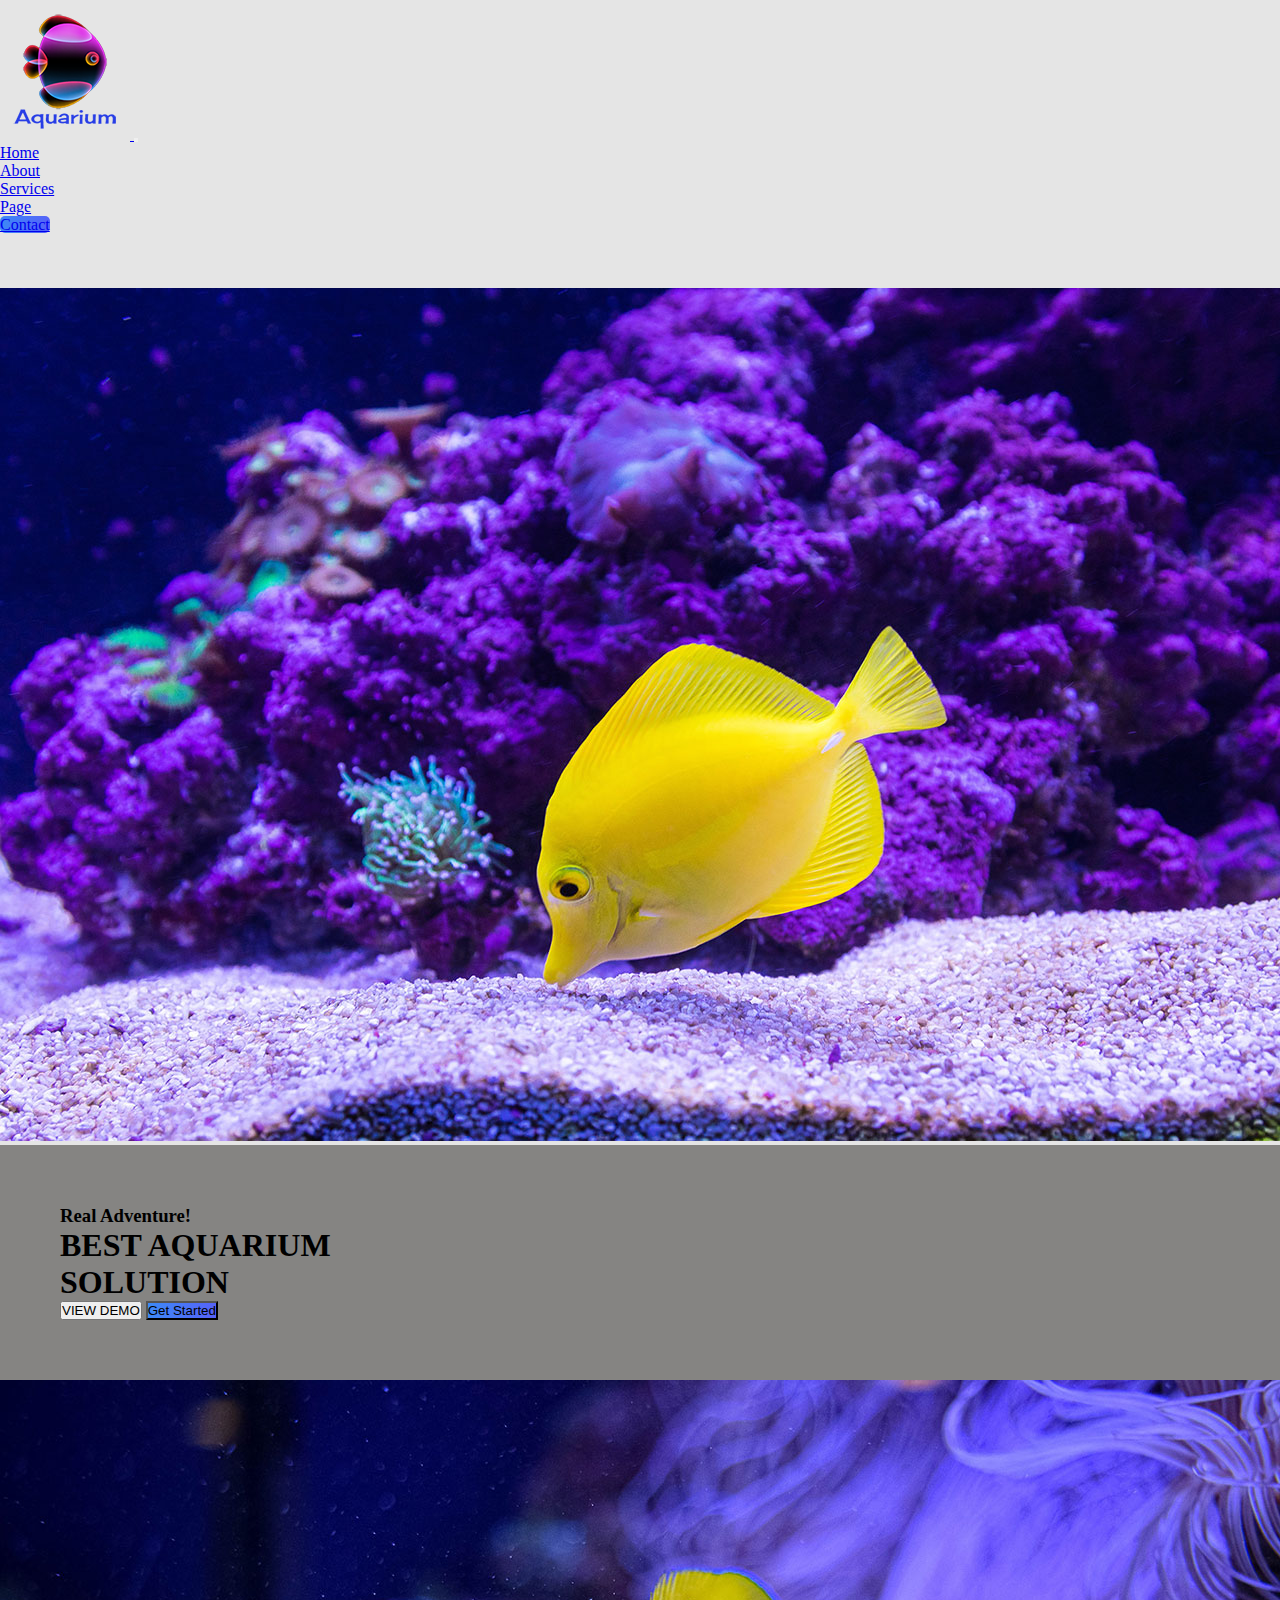
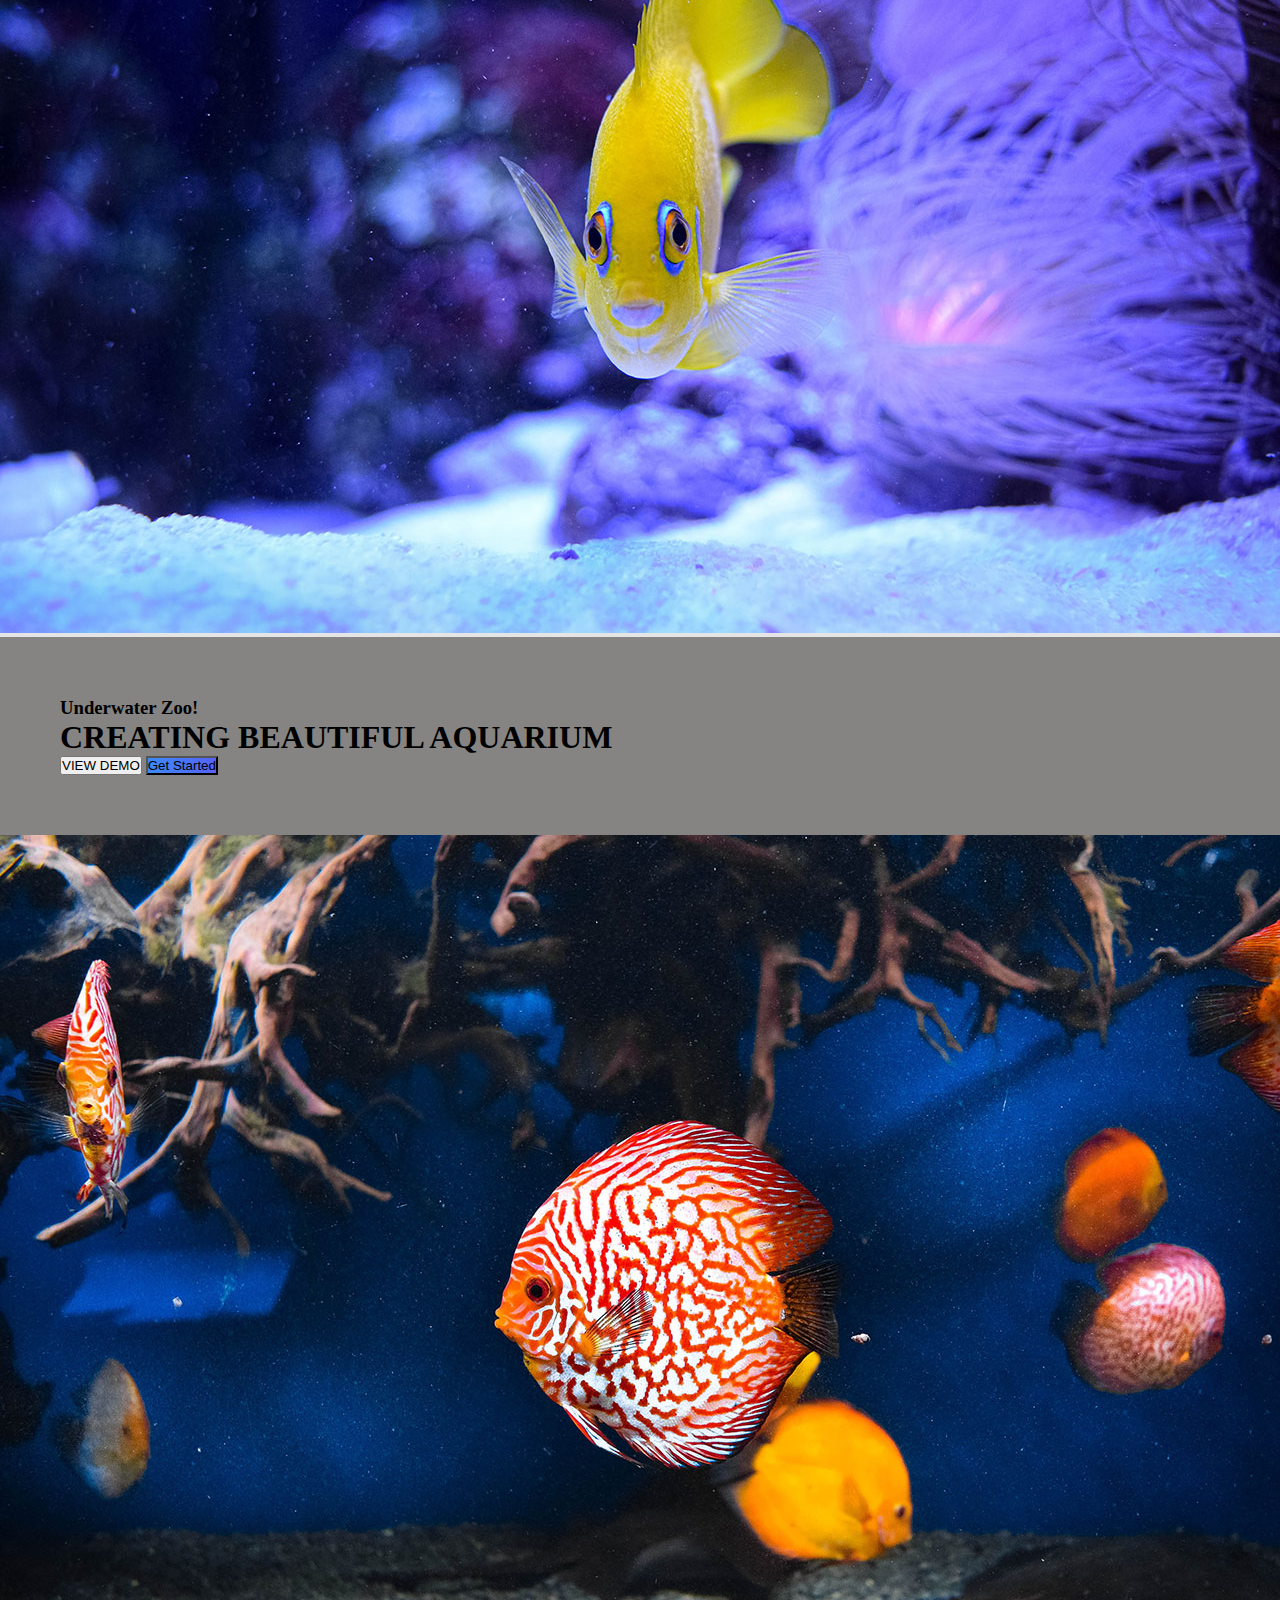
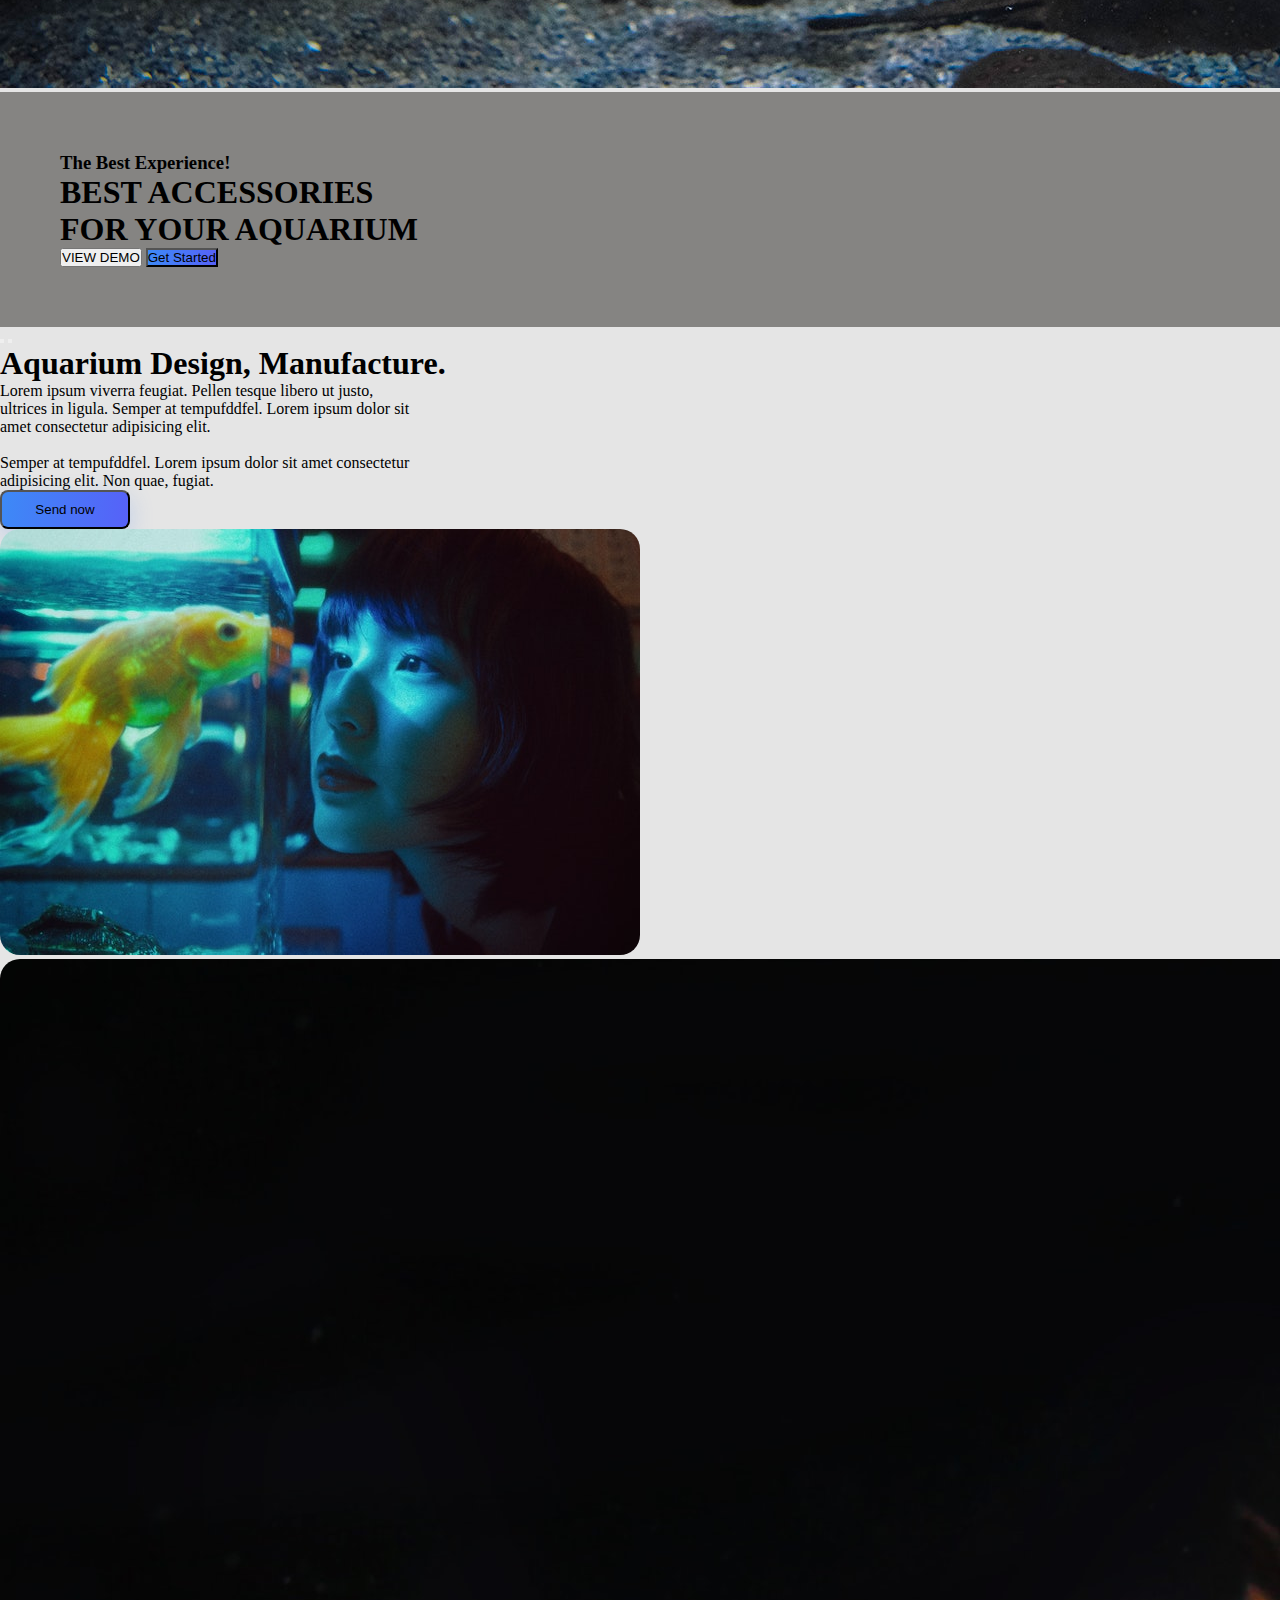
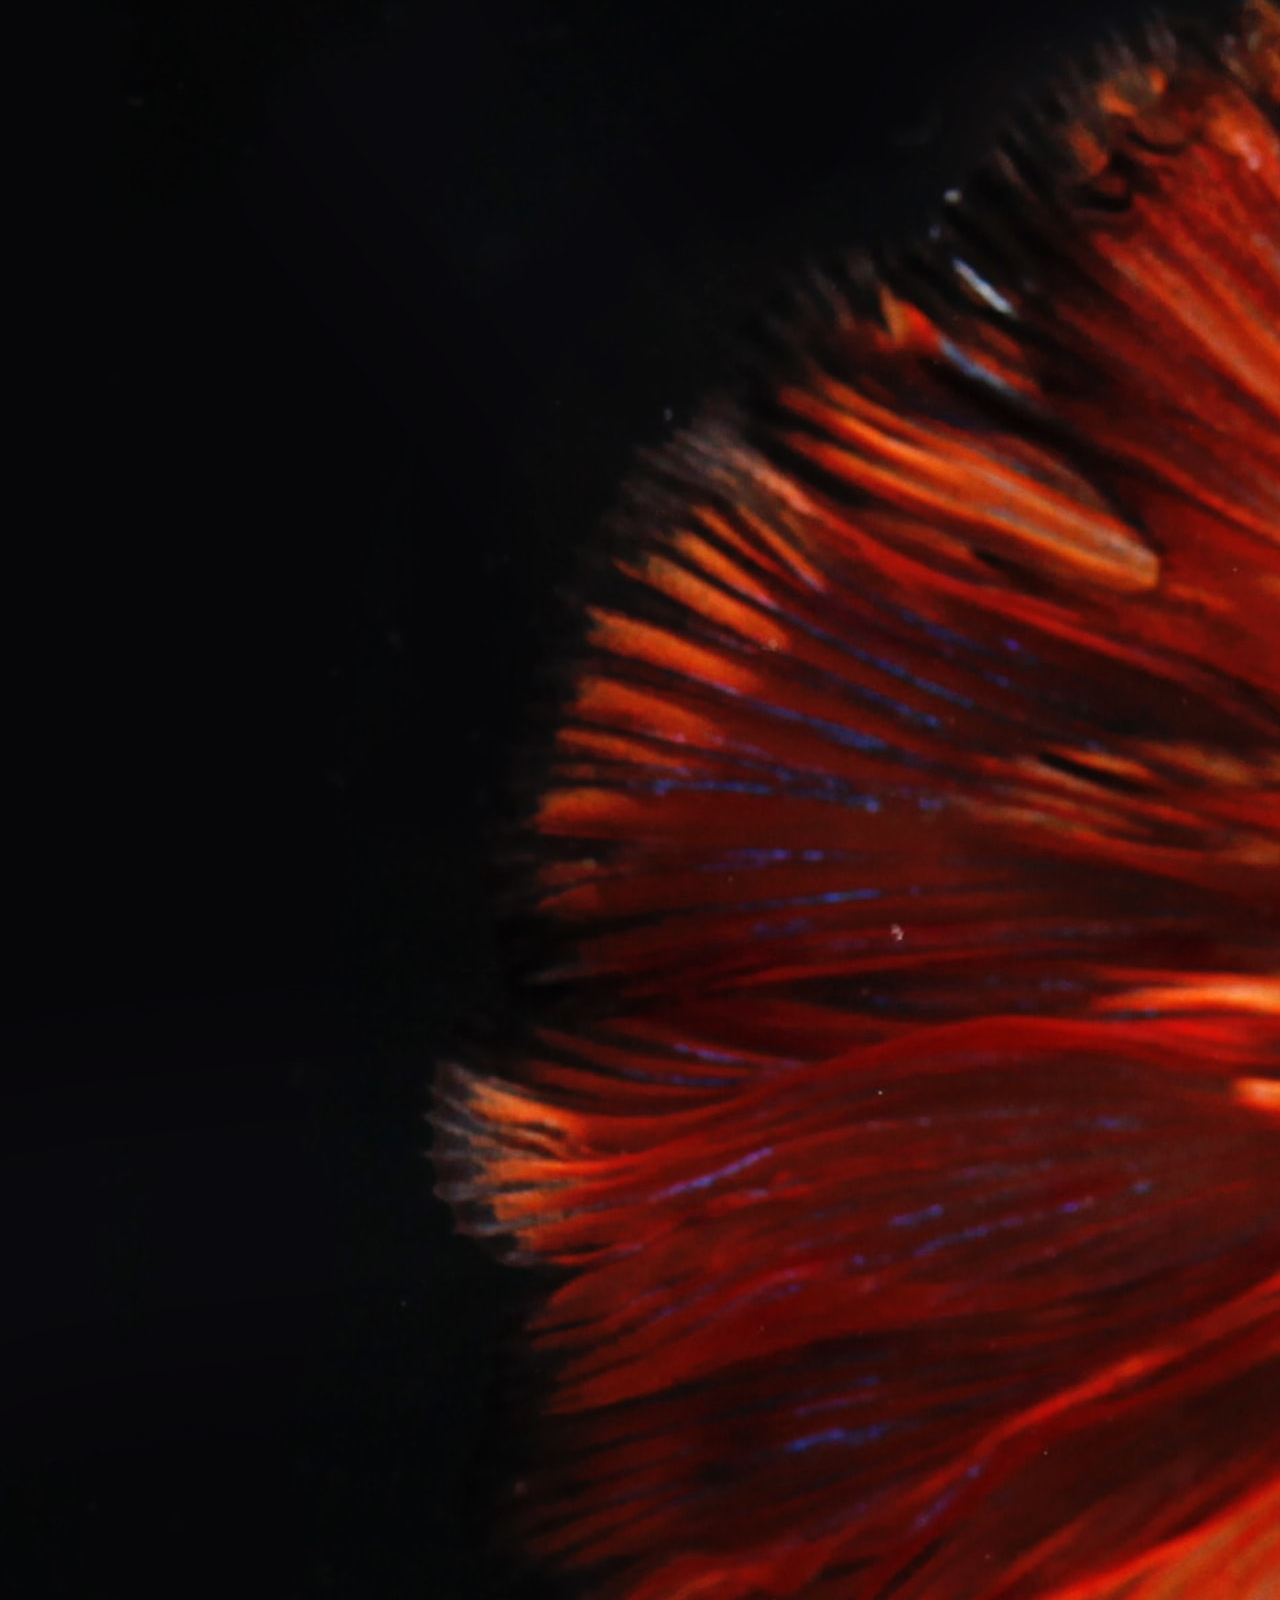
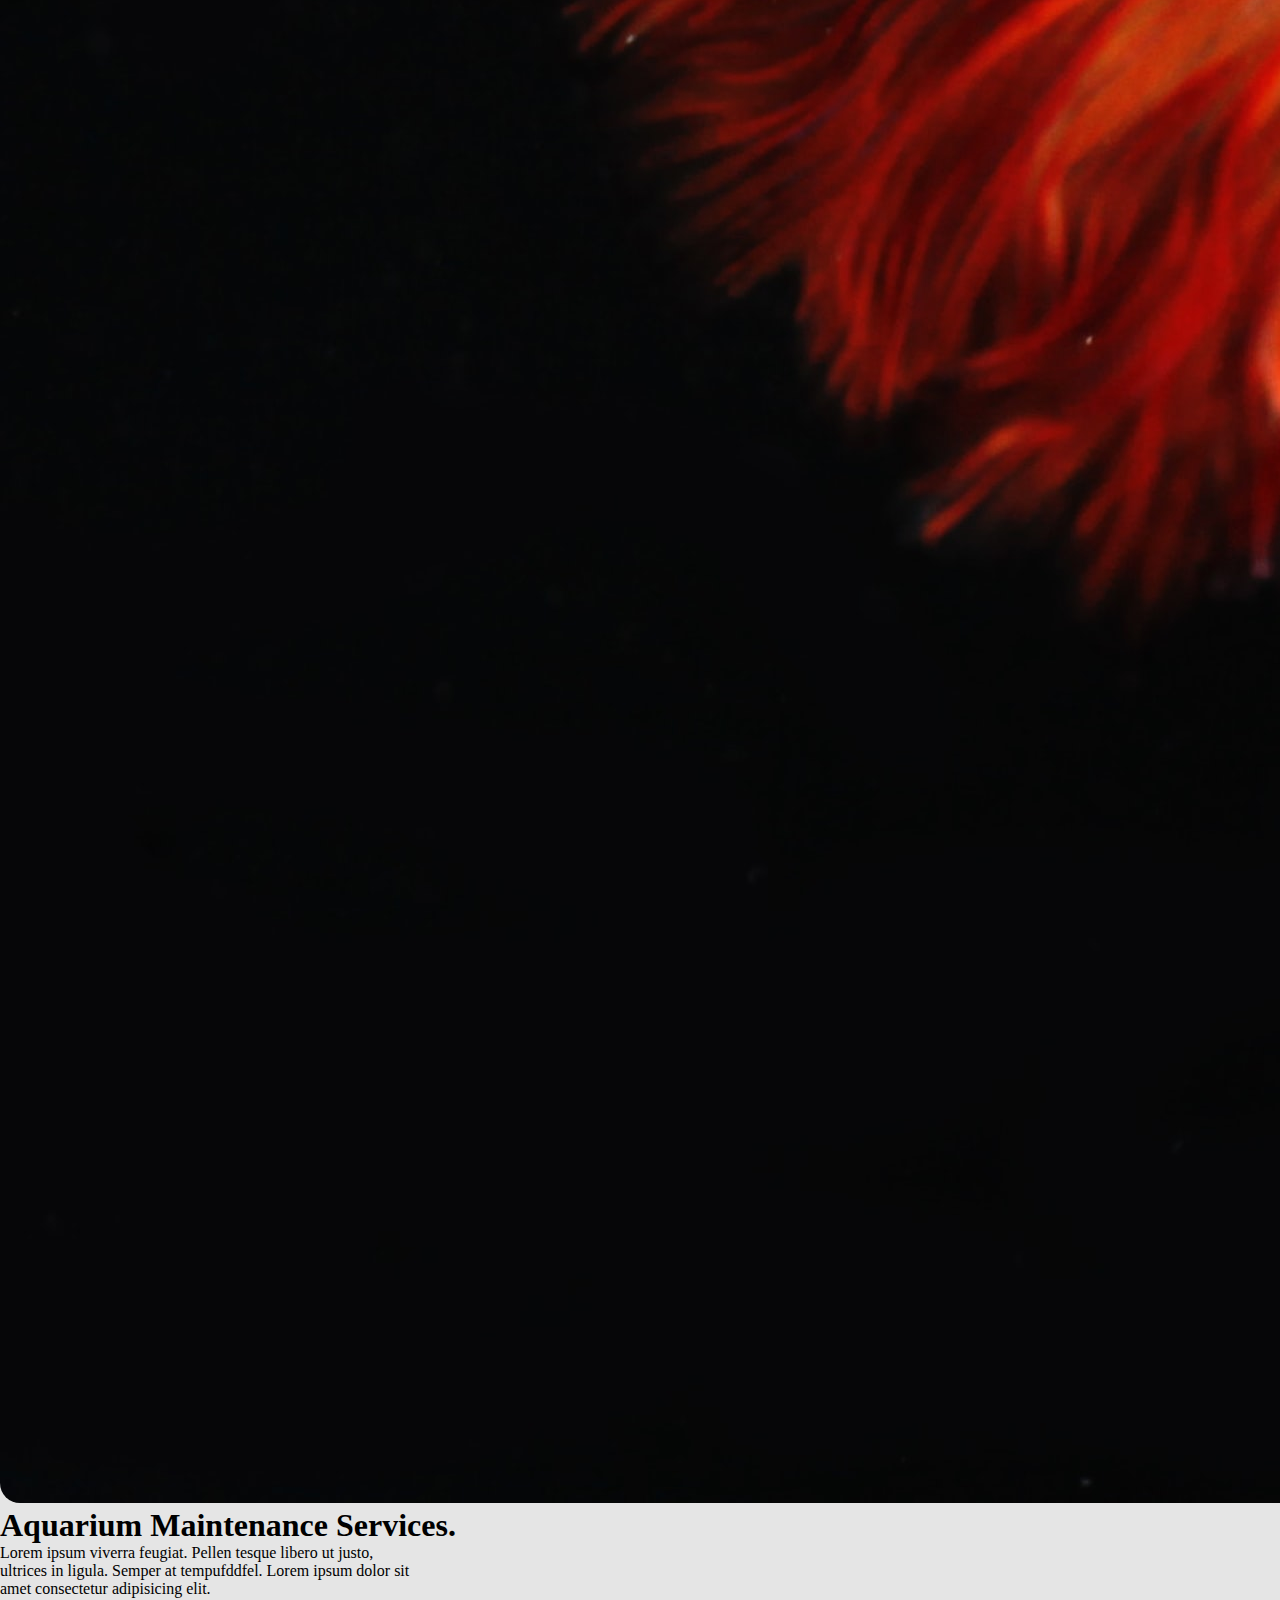
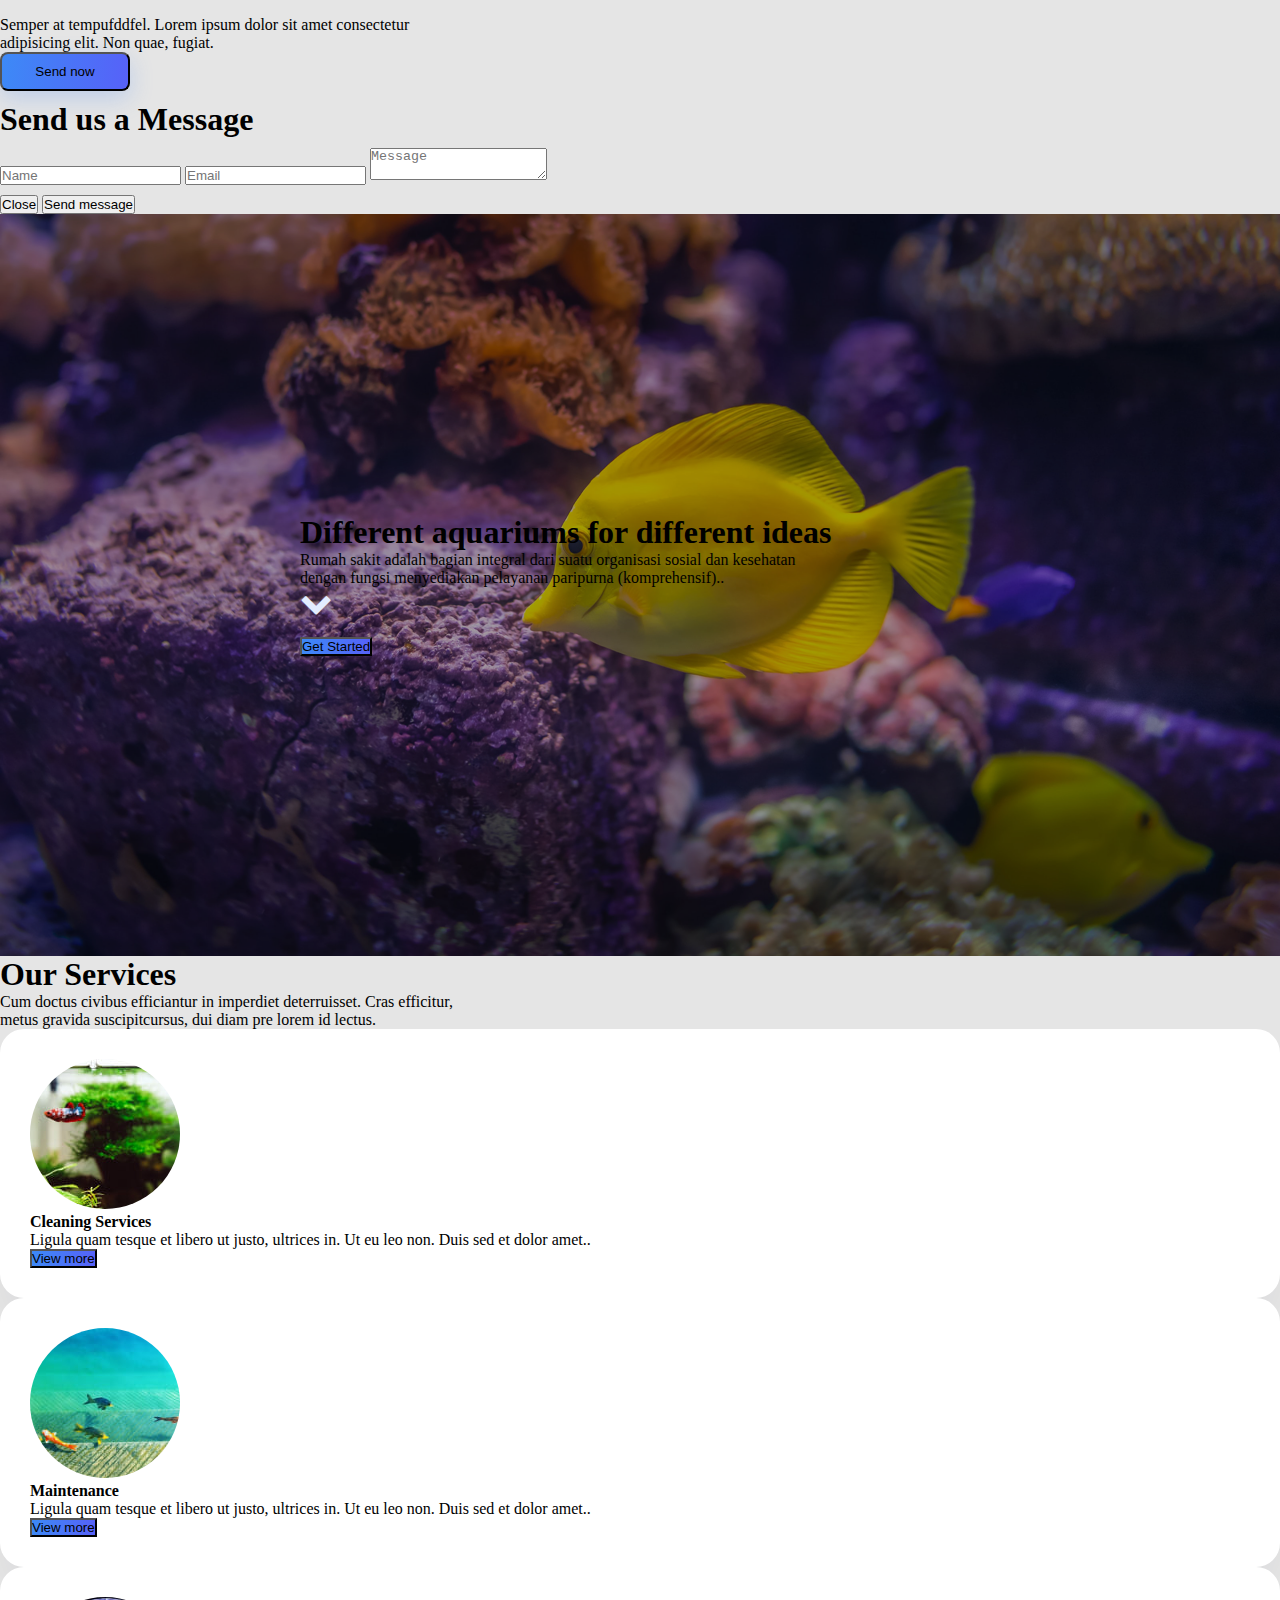
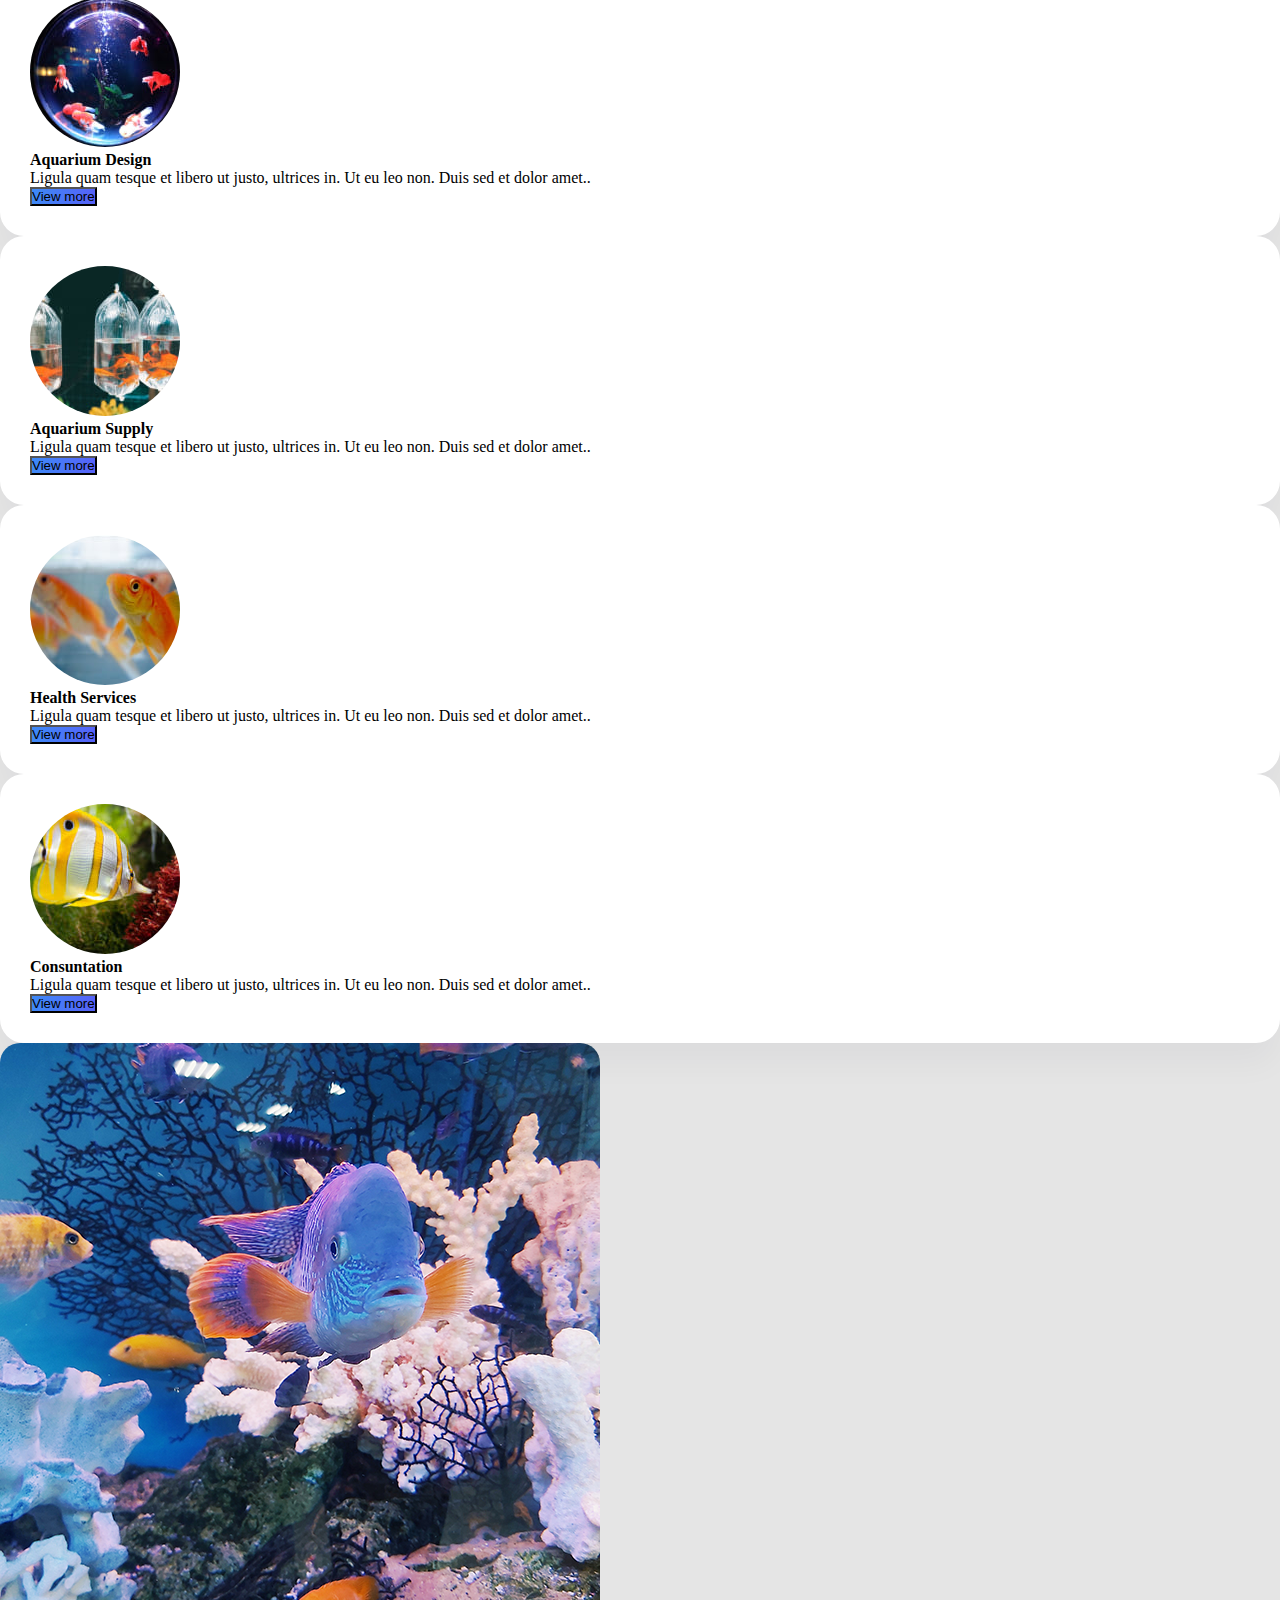
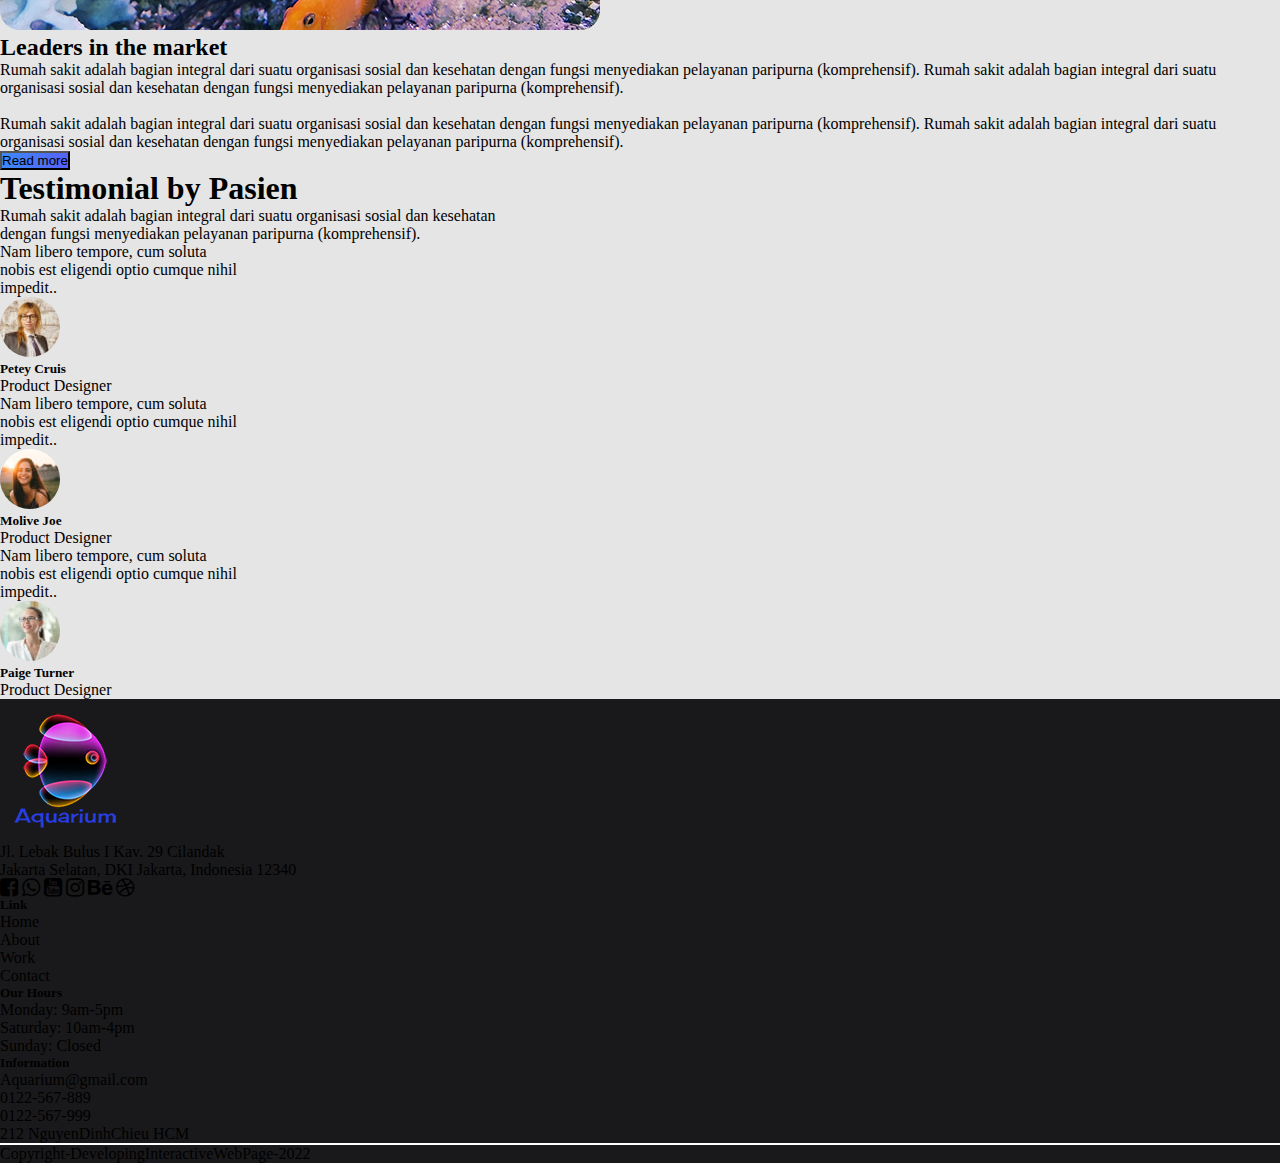
<file: index.html>
<!DOCTYPE html>
<html lang="en">

<head>
  <meta charset="UTF-8">
  <meta http-equiv="X-UA-Compatible" content="IE=edge">
  <meta name="viewport" content="width=device-width, initial-scale=1.0">
  <title>Document</title>
  <link rel="stylesheet" href="css/style.css">
  <link rel="stylesheet" href="https://cdn.jsdelivr.net/npm/bootstrap@4.6.1/dist/css/bootstrap.min.css"
    integrity="sha384-zCbKRCUGaJDkqS1kPbPd7TveP5iyJE0EjAuZQTgFLD2ylzuqKfdKlfG/eSrtxUkn" crossorigin="anonymous">
  <link rel="stylesheet" href="https://cdnjs.cloudflare.com/ajax/libs/font-awesome/4.7.0/css/font-awesome.min.css">
  <!-- <link rel="stylesheet" href="owl.carousel.min.css">
  <link rel="stylesheet" href="owl.theme.default.min.css"> -->
</head>


<button id="mybtn" onclick="topFunction()">
  <i class="fa fa-arrow-circle-up fa-3x"></i>
</button>

<body data-spy="scroll" data-target="#navbar-example2" data-offset="0">







  <button id="mybtn" onclick="topFunction()">
    <i class="fa fa-arrow-circle-up fa-3x"></i>
  </button>

                      <!-- <header> -->
  <header>

      <nav class="navbar navbar-expand-lg navbar-light sticky-top fixed-top">
        <div class="container-fluid">
        <a class="navbar-brand px-5" href="#">
          <img src="img/attachment_92831956.png">
        </a>
        <button class="navbar-toggler" type="button" data-toggle="collapse" data-target="#navbarResponsive">
         
          <span class="navbar-toggler-icon"></span>
        </button>

        <div class="collapse navbar-collapse" id="navbarResponsive">
          <ul class="navbar-nav ml-auto">
            <li class="nav-item active px-4">
              <a class="nav-link" href="#phan1">Home <span class="sr-only">(current)</span></a>
            </li>
            <li class="nav-item px-4">
              <a class="nav-link" href="#phan2">About</a>
            </li>
            <li class="nav-item px-4">
              <a class="nav-link" href="#phan5">Services</a>
            </li>
            <li class="nav-item px-4">
              <a class="nav-link" href="#phan6">Page</a>
            </li>
            <li class="nav-item px-4">
              <a class=" bonut nav-link text-white btn-outline-light bg " href="contact.html">Contact</a>
              <!-- <button type="button" class="btn btn-primary bg  btn-lg">
                Contact
                  </button> -->
            </li>

            
        </div>
      </nav>
    </div>
        
  </header>
                      <!-- <header> -->

  <main>

                      <!-- <banner> -->
    <section id="phan1">

    <div id="carouselExampleIndicators" class="carousel slide" data-ride="carousel">
     
      <ol class="carousel-indicators">
        <li data-target="#carouselExampleIndicators" data-slide-to="0" class="active"></li>
        <li data-target="#carouselExampleIndicators" data-slide-to="1"></li>
        <li data-target="#carouselExampleIndicators" data-slide-to="2"></li>
      </ol>
      <div class="carousel-inner">
        <div class="carousel-item active text-center justify-content-center align-items-center">
          
          <img src="img/craig-lovelidge-5iiI5wVXY8M-unsplash.jpg" class="d-block w-100" alt="...">
          <div class="carousel-caption  text-center  cachtren">
            <h3>Real Adventure!</h3>
            <h1 class="  display-2 font-weight-bold">BEST AQUARIUM<br> SOLUTION</h1>
            <button  type="button"class="  btn btn-outline-light btn-lg">VIEW DEMO</button>
            <button type="button" class="  btn btn-primary bg btn-lg">
          Get Started
            </button>
          </div>
         
        </div>
        <div class="carousel-item">
          <img src="img/dmitry-bukhantsov-1t744FgNYgo-unsplash.jpg" class="d-block w-100" alt="...">
          <div class="carousel-caption  text-center justify-content-center align-items-center  cachtren">
            <h3>Underwater Zoo!</h3>
            <h1 class="display-2 font-weight-bold">CREATING BEAUTIFUL AQUARIUM</h1>
            <button  type="button"class="  btn btn-outline-light btn-lg">VIEW DEMO</button>
            <button type="button" class="    btn  bg btn-primary btn-lg">
          Get Started
            </button>
          </div>
        </div>
        <div class="carousel-item">
          <img src="img/dmitry-bukhantsov-cYAiuqpasOA-unsplash.jpg" class="d-block w-100" alt="...">
          <div class="carousel-caption  text-center justify-content-center align-items-center  cachtren">
            <h3>The Best Experience!</h3>
            <h1 class="display-2 font-weight-bold">BEST ACCESSORIES<br> FOR YOUR AQUARIUM</h1>
            <button  type="button"class="btn btn-outline-light btn-lg">VIEW DEMO</button>
            <button type="button" class="btn bg btn-primary btn-lg">
          Get Started
            </button>
          </div>
        </div>
      </div>
      <button class="  carousel-control-prev" type="button" data-target="#carouselExampleIndicators" data-slide="prev">
        <span class="carousel-control-prev-icon" aria-hidden="true"></span>
        <span class="sr-only">Previous</span>
      </button>
      <button class=" carousel-control-next" type="button" data-target="#carouselExampleIndicators" data-slide="next">
        <span class="carousel-control-next-icon" aria-hidden="true"></span>
        <span class="sr-only">Next</span>
      </button>
    </div>
    </section>
                            <!-- <banner> -->










                             <!-- <about> -->

    <section id="phan2">
      <div class="container mt-5 mb-5">
        <div class="row">
          <div class="col-6 d-flex flex-column justify-content-center">
            <h1 class=" text-black font-weight-bold">Aquarium Design, Manufacture.</h1>
            <p class="mt-3 mb-3">Lorem ipsum viverra feugiat. Pellen tesque libero ut justo,<br> ultrices in ligula.
              Semper at tempufddfel. Lorem ipsum dolor sit<br> amet consectetur adipisicing elit.<br>

              <br> Semper at tempufddfel. Lorem ipsum dolor sit amet consectetur<br> adipisicing elit. Non quae, fugiat.

            </p>
            <!-- <div>
            <button class="btn btn-success my-2 my-sm-0 nutbam" type="submit"><img src="img/007-stethoscope.png">Lihat
              Layanan</button>
          </div> -->
            <button type="button" class=" kichthuoc btn btn-primary" data-toggle="modal" data-target="#staticBackdrop">
              Send now
            </button>
          </div>
          <div class="col-6">
            <img class="w-100 bocanh" src="img/about1.jpg">
          </div>


        </div>

      </div>



      <div class="container mt-5">
        <div class="row">
          <div class="col-6">
            <img class="w-100 bocanh" src="img/pietro-jeng-0Sd2qqU5soQ-unsplash.jpg">
          </div>
          <div class="col-6 d-flex flex-column justify-content-center">
            <h1 class=" text-black font-weight-bold">Aquarium Maintenance Services.</h1>
            <p class="mt-3 mb-3">Lorem ipsum viverra feugiat. Pellen tesque libero ut justo,<br> ultrices in ligula.
              Semper at tempufddfel. Lorem ipsum dolor sit<br> amet consectetur adipisicing elit.<br>

              <br> Semper at tempufddfel. Lorem ipsum dolor sit amet consectetur<br> adipisicing elit. Non quae, fugiat.

            </p>
            <!-- <div>
            <button class="btn btn-success my-2 my-sm-0 nutbam" type="submit"><img src="img/007-stethoscope.png">Lihat
              Layanan</button>
          </div> -->
            <button type="button" class=" kichthuoc btn btn-primary" data-toggle="modal" data-target="#staticBackdrop">
              Send now
            </button>
          </div>



        </div>

      </div>



      <!-- <Modal> -->




      <div class="modal fade" id="staticBackdrop" data-backdrop="static" data-keyboard="false" tabindex="-1"
        aria-labelledby="staticBackdropLabel" aria-hidden="true">
        <div class="modal-dialog ">
          <div class="modal-content">

            <div class="modal-body text-center">
              <h1 class="text-primary">Send us a Message</h1>

              <input type="text  modal1-input" class="form-control" placeholder="Name" id="recipient-name">
              <input type="text modal1-input" class="form-control" placeholder="Email" id="recipient-name">
              <textarea class="form-control modal1-input" placeholder="Message" id="message-text"></textarea>

            </div>
            <div class="modal-footer">
              <button type="button" class="btn btn-secondary" data-dismiss="modal">Close</button>
              <button type="button" class="btn btn-primary">Send message</button>
            </div>
          </div>
        </div>
      </div>
      <!-- <Modal> -->
    </section>

                            <!-- <about> -->

                              <!-- <full banner> -->

    <section class=" mt-5 mb-5 ">

      <div class="hinh text-center justify-content-center">

        <h1 class="text-white font-weight-bold mb-4">Different aquariums for different ideas</h1>
        <p class="mt-3 mb-3 text-white">Rumah sakit adalah bagian integral dari suatu organisasi sosial dan
          kesehatan<br> dengan fungsi menyediakan pelayanan paripurna (komprehensif)..</p>
          <a href="#about"><i class="fa fa-chevron-down fa-2x nutchay text-center"></i></a><br>
        
        
        <br><button type="button" class="btn bg btn-primary btn-lg mt-4">
          Get Started
            </button>
           

      </div>


    </section>

                          <!-- <full banner> -->




                           <!-- <services> -->
    <section id="phan5">
      <div class="container  justify-content-center align-items-center py-5">
        <div class=" text-center align-items-center mb-5">
          <h1 class="text-black font-weight-bold">Our Services</h1>
          <p>Cum doctus civibus efficiantur in imperdiet deterruisset. Cras efficitur,<br> metus gravida suscipitcursus,
            dui diam pre lorem id lectus.</p>
        </div>

       

        <div class="row text-center justify-content-center">
          <div class="col-4">
            <div class="khung">
              <img src="img/s1.jpg" class="botron">
              <h4 class="mt-3">Cleaning Services</h4>
              <p>Ligula quam tesque et libero ut justo, ultrices in. Ut eu leo non. Duis sed et dolor amet..</p>
              <div>
                <button  type="button"class="btn bg btn-outline-info btn-lg">View more</button>
                </a>
              </div>
            </div>

          </div>
          <div class="col-4 ">
            <div class="khung">
              <img src="img/s2.jpg" class="botron">
              <h4 class="mt-3">Maintenance</h4>
              <p>Ligula quam tesque et libero ut justo, ultrices in. Ut eu leo non. Duis sed et dolor amet..</p>
              <div>
                <!-- <button class="btn btn-success my-2 my-sm-0 nutbam" type="submit">View more
                </button> -->
                <button  type="button"class="btn bg btn-outline-info btn-lg">View more</button>

              </div>
            </div>

          </div>
          <div class="col-4 mb-5">
            <div class="khung">
              <img src="img/s3.jpg" class="botron">
              <h4 class="mt-3">Aquarium Design </h4>
              <p>Ligula quam tesque et libero ut justo, ultrices in. Ut eu leo non. Duis sed et dolor amet..</p>
              <div>
                <!-- <button class="btn btn-success my-2 my-sm-0 nutbam" type="submit">View more
                </button> -->
                <button  type="button"class="btn bg btn-outline-info btn-lg">View more</button>
              </div>
            </div>

          </div>
          <div class="col-4">
            <div class="khung">
              <img src="img/s4.jpg" class="botron">
              <h4 class="mt-3">Aquarium Supply</h4>
              <p>Ligula quam tesque et libero ut justo, ultrices in. Ut eu leo non. Duis sed et dolor amet..</p>
              <div>
                <!-- <button class="btn btn-success my-2 my-sm-0 nutbam" type="submit">View more
                </button> -->
                <button  type="button"class="btn  bg btn-outline-info btn-lg">View more</button>
              </div>
            </div>

          </div>
          <div class="col-4">
            <div class="khung">
              <img src="img/s5.jpg" class="botron">
              <h4 class="mt-3">Health Services</h4>
              <p>Ligula quam tesque et libero ut justo, ultrices in. Ut eu leo non. Duis sed et dolor amet..</p>
              <div>
                <!-- <button class="btn btn-success my-2 my-sm-0 nutbam" type="submit">View more
                </button> -->
                <button  type="button"class="btn bg  btn-outline-info btn-lg">View more</button>
              </div>
            </div>

          </div>
          <div class="col-4">
            <div class="khung">
              <img src="img/s6.jpg" class="botron">
              <h4 class="mt-3">Consuntation</h4>
              <p>Ligula quam tesque et libero ut justo, ultrices in. Ut eu leo non. Duis sed et dolor amet..</p>
              <div>
                <!-- <button class="btn btn-success my-2 my-sm-0 nutbam" type="submit">View more
                </button> -->
                <button  type="button"class="btn bg btn-outline-info btn-lg">View more</button>
              </div>
            </div>

          </div>
        </div>
      </div>
    </section>

                             <!-- <services> -->




                              <!-- <page> -->



    <section class=" phan6 container mt-5 mb-5">
      <div class="row">
        <div class="col-7">
          <img class="w-100 bocanh" src="img/pyvovarova_yevheniia8-zYB5sAxoDs4-unsplash.png">
        </div>
        <div class="col-5 d-flex flex-column justify-content-center">
          <h2 class=" font-weight-bold">Leaders in the market</h2>
          <p class="mt-3 mb-3">Rumah sakit adalah bagian integral dari suatu organisasi sosial dan kesehatan
            dengan
            fungsi menyediakan
            pelayanan paripurna (komprehensif).
            Rumah sakit adalah bagian integral dari suatu organisasi sosial dan kesehatan
            dengan
            fungsi menyediakan
            pelayanan paripurna (komprehensif).<br>
            <br>Rumah sakit adalah bagian integral dari suatu organisasi sosial dan kesehatan
            dengan
            fungsi menyediakan
            pelayanan paripurna (komprehensif).
            Rumah sakit adalah bagian integral dari suatu organisasi sosial dan kesehatan
            dengan
            fungsi menyediakan
            pelayanan paripurna (komprehensif).
          </p>
          <div>
            <!-- <button class="btn btn-success my-2 my-sm-0 nutbam" type="submit">Reservasi</button> -->
            <button type="button" class="btn bg btn-primary btn-lg">
            Read more                </button>
          </div>
          <!-- <button type="button" class=" kichthuoc btn btn-primary" data-toggle="modal" data-target="#staticBackdrop">
            Register Pasien
          </button> -->
        </div>



      </div>

    </section>
                            <!-- <page> -->


                        <!-- <phancuoi> -->
    <section id="phan6">
      <div class="container text-center mb-5 mt-5">
        <h1 class="font-weight-bold">Testimonial by Pasien</h1>
        <p class=" text-black-50">Rumah sakit adalah bagian integral dari suatu organisasi sosial dan kesehatan<br>
          dengan fungsi menyediakan
          pelayanan paripurna (komprehensif).</p>
        <div class="row">
          <div class="col-4 mb-3">
            <div class="card border-0 shadow-lg">
              <div class="card-body px-4">
                <p class="card-text text-left font-italic">Nam libero tempore, cum soluta<br> nobis est eligendi
                  optio cumque nihil<br> impedit..</p>
                <div class="d-flex align-items-center">
                  <img class="w-25 botron" src="img/testi3.jpg">
                  <div class="text-left p-2">
                    <h5 class="text-primary">Petey Cruis</h5>
                    <p>Product Designer</p>

                  </div>

                </div>
              </div>

            </div>

          </div>
          <div class="col-4 mb-3">
            <div class="card border-0 shadow-lg">
              <div class="card-body px-4">
                <p class="card-text text-left font-italic">Nam libero tempore, cum soluta<br> nobis est eligendi
                  optio cumque nihil<br> impedit..</p>
                <div class="d-flex align-items-center">
                  <img class="w-25 botron" src="img/testi2.jpg">
                  <div class="text-left p-2">
                    <h5 class="text-primary">Molive Joe</h5>
                    <p>Product Designer</p>

                  </div>

                </div>
              </div>

            </div>

          </div>
          <div class="col-4">
            <div class="card border-0 shadow-lg">
              <div class="card-body px-4">
                <p class="card-text text-left font-italic">Nam libero tempore, cum soluta<br> nobis est eligendi
                  optio cumque nihil<br> impedit..</p>
                <div class="d-flex align-items-center">
                  <img class="w-25 botron" src="img/testi1.jpg">
                  <div class="text-left p-2">
                    <h5 class="text-primary">Paige Turner</h5>
                    <p>Product Designer</p>

                  </div>

                </div>
              </div>

            </div>

          </div>


        </div>
      </div>
    </section>



                       <!-- <phancuoi> -->











  </main>

                       <!-- <footer> -->

  <footer>
    <div class="container py-5 pt-5">
      <div class="row text-white ">
        <div class="col-5">
          <img src="img/attachment_92831956.png" class="mb-2">
          <p class="font-italic">Jl. Lebak Bulus I Kav. 29 Cilandak<br>
            Jakarta Selatan, DKI Jakarta, Indonesia 12340</p>
          <i class="fa fa-facebook-square fa-lg mr-2"></i>
          <i class="fa fa-whatsapp fa-lg  mx-2"></i>
          <i class="fa fa-youtube-square fa-lg  mx-2"></i>
          <i class="fa fa-instagram fa-lg  mx-2"></i>
          <i class="fa fa-behance fa-lg  mx-2"></i>
          <i class="fa fa-dribbble fa-lg  mx-2"></i>
          


        </div>
        <div class="col-7 d-flex justify-content-between mt-5">
          <div class="motcot">
            <h5>Link</h5>
            <ul class="font-weight-light">
              <li>Home</li>
              <li>About</li>
              <li>Work</li>
              <li>Contact</li>
            </ul>

          </div>
          <div class="motcot">
            <h5>Our Hours</h5>
            <ul class="font-weight-light">
              <li>Monday: 9am-5pm</li>
              <li>Saturday: 10am-4pm</li>
              <li>Sunday: Closed</li>
              
            </ul>

          </div>
          <div class="motcot">
            <h5>Information</h5>
            <ul class="font-weight-light">
              <li>Aquarium@gmail.com</li>
              <li>0122-567-889</li>
              <li>0122-567-999</li>
              <li>212 NguyenDinhChieu HCM</li>
            </ul>

          </div>


        </div>

      </div>
      <hr >
      <p class="text-white text-center p-3">Copyright-DevelopingInteractiveWebPage-2022</p>
    </div>

  </footer>
                       <!-- <footer> -->












  <script src="https://cdn.jsdelivr.net/npm/jquery@3.5.1/dist/jquery.slim.min.js"
    integrity="sha384-DfXdz2htPH0lsSSs5nCTpuj/zy4C+OGpamoFVy38MVBnE+IbbVYUew+OrCXaRkfj"
    crossorigin="anonymous"></script>
  <script src="https://cdn.jsdelivr.net/npm/popper.js@1.16.1/dist/umd/popper.min.js"
    integrity="sha384-9/reFTGAW83EW2RDu2S0VKaIzap3H66lZH81PoYlFhbGU+6BZp6G7niu735Sk7lN"
    crossorigin="anonymous"></script>
  <script src="https://cdn.jsdelivr.net/npm/bootstrap@4.6.1/dist/js/bootstrap.min.js"
    integrity="sha384-VHvPCCyXqtD5DqJeNxl2dtTyhF78xXNXdkwX1CZeRusQfRKp+tA7hAShOK/B/fQ2"
    crossorigin="anonymous"></script>


  <!-- <js carousel> -->
  <!-- <script src="js/jquery.min.js"></script>
  <script src="js/owl.carousel.min.js"></script>


  <script>
    $(document).ready(function () {
      $('.owl-carousel').owlCarousel({
        margin:10,
        loop:true,
        autoWidth:true,
        items:2
      })
    });

  </script>
 -->





  <!-- <js carousel> -->



    <script>
      $('.carousel').carousel()
    </script>







  <script src="main.js"></script>













 





</body>

</html>
</file>
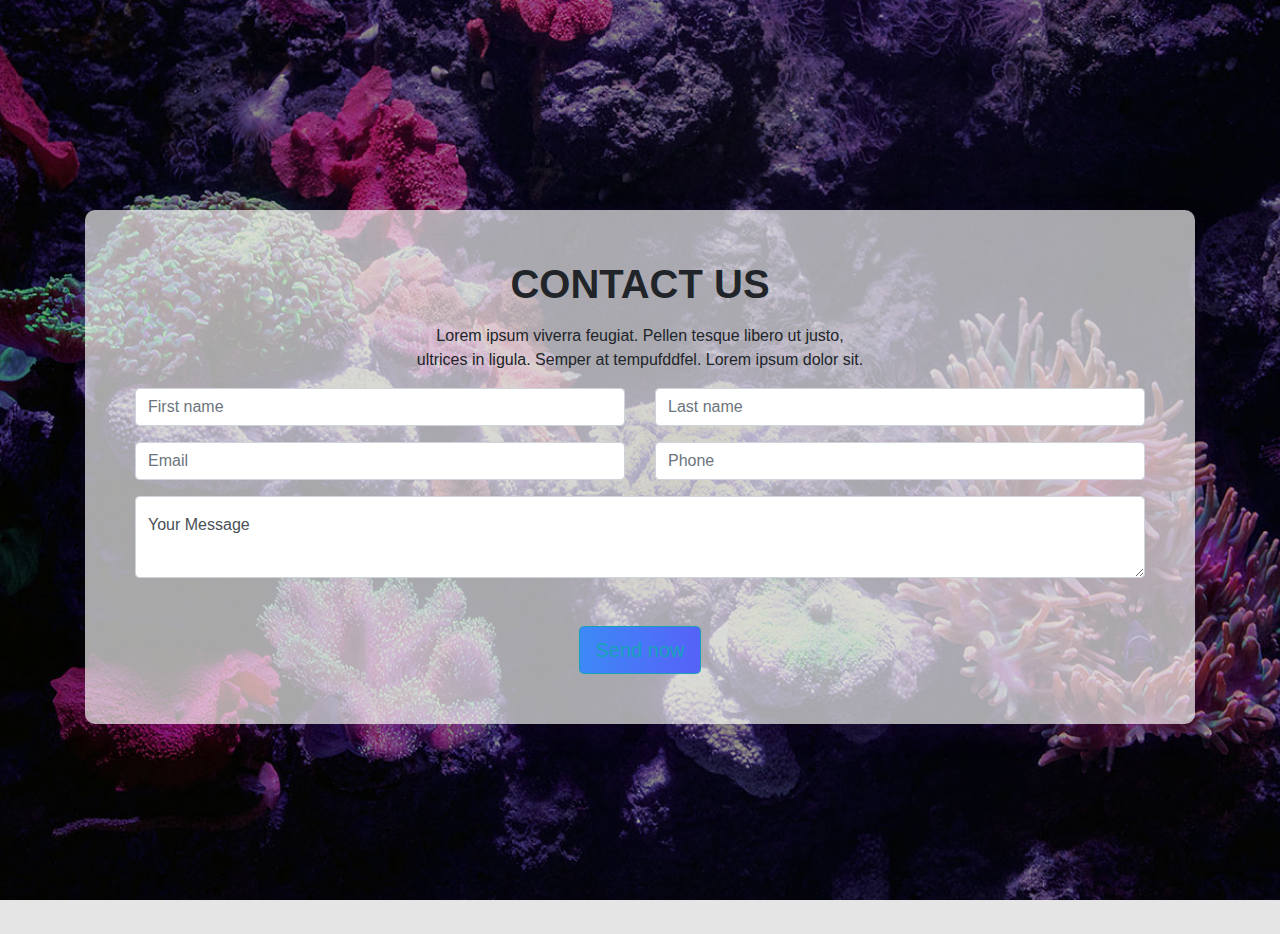
<file: contact.html>
<!DOCTYPE html>
<html lang="en">

<head>
  <meta charset="UTF-8">
  <meta http-equiv="X-UA-Compatible" content="IE=edge">
  <meta name="viewport" content="width=device-width, initial-scale=1.0">
  <title>Document</title>
  <link rel="stylesheet" href="css/style.css">
  <link rel="stylesheet" href="https://cdn.jsdelivr.net/npm/bootstrap@4.6.1/dist/css/bootstrap.min.css"
    integrity="sha384-zCbKRCUGaJDkqS1kPbPd7TveP5iyJE0EjAuZQTgFLD2ylzuqKfdKlfG/eSrtxUkn" crossorigin="anonymous">
  <link rel="stylesheet" href="https://cdnjs.cloudflare.com/ajax/libs/font-awesome/4.7.0/css/font-awesome.min.css">
  <link rel="stylesheet" href="css/bootstrap.css">

</head>

<body>
  <section id="formlienhe">


    <div class="container justify-content-center align-items-center ">
      <div class="demoform justify-content-center ">

      <div class="chuaform ">

        <form>
          <h1 class="text-center font-weight-bolder">CONTACT US</h1>
          <p class="text-center mb-3 mt-3">Lorem ipsum viverra feugiat. Pellen tesque libero ut justo,<br>
            ultrices in ligula. Semper at tempufddfel. Lorem ipsum dolor sit.</p>


          <div class="row">
            <div class="col">
              <input type="text" class="form-control" placeholder="First name">
            </div>
            <div class="col">
              <input type="text" class="form-control" placeholder="Last name">
            </div>

          </div>
          <div class="row mt-3 mb-3">
            <div class="col">
              <input type="email" class="form-control" placeholder="Email">
            </div>
            <div class="col">
              <input type="number" class="form-control" placeholder="Phone">
            </div>


          </div>
          <div class="row mb-5">
            <div class="col">
              <textarea class="form-control py-3" placeholder="Your message">Your Message</textarea>
            </div>
          </div>
          <div class="row text-center">
            <div class="col">
              <!-- <input type="button" class="form-control" value="Send now"></input> -->
              <button type="button" class="btn bg btn-outline-info btn-lg">
                Send now
              </button>
            </div>


          </div>







        </form>
      </div>
      </div>
    </div>

   
    </div>

    </div>


    </div>
  </section>















  <script src="https://cdn.jsdelivr.net/npm/jquery@3.5.1/dist/jquery.slim.min.js"
    integrity="sha384-DfXdz2htPH0lsSSs5nCTpuj/zy4C+OGpamoFVy38MVBnE+IbbVYUew+OrCXaRkfj"
    crossorigin="anonymous"></script>
  <script src="https://cdn.jsdelivr.net/npm/popper.js@1.16.1/dist/umd/popper.min.js"
    integrity="sha384-9/reFTGAW83EW2RDu2S0VKaIzap3H66lZH81PoYlFhbGU+6BZp6G7niu735Sk7lN"
    crossorigin="anonymous"></script>
  <script src="https://cdn.jsdelivr.net/npm/bootstrap@4.6.1/dist/js/bootstrap.min.js"
    integrity="sha384-VHvPCCyXqtD5DqJeNxl2dtTyhF78xXNXdkwX1CZeRusQfRKp+tA7hAShOK/B/fQ2"
    crossorigin="anonymous"></script>

</body>

</html>
</file>
<file: css/style.css>
body{
    background-color: #e5e5e5 !important;
    scroll-behavior: smooth;
}


*{
    margin: 0;
    padding: 0;

}

.nutbam{
    background: linear-gradient(96.14deg, #3A8EF6 -10.84%, #6F3AFA 196.74%);
    box-shadow: 0px 8px 23px rgba(65, 132, 247, 0.24);
    border-radius: 100px !important;
    border: none !important;
    padding: 10px !important;
    

}


footer{
    background-color:#19191b;
}
.motcot ul{
    list-style-type: none;
}
footer hr{
 border: 0.5px solid #FFFFFF !important;
    
}
.mauchu{
    background: linear-gradient(96.14deg, #3A8EF6 -10.84%, #6F3AFA 196.74%);
  -webkit-background-clip: text;
  -webkit-text-fill-color: transparent;
   background-clip: text;
  /* text-fill-color: transparent; */

}
.maunen{
    background: #E2EDFF;
   
}
.khung{
    background: #FFFFFF;
    box-shadow: 0px 24px 32px -3px rgba(3, 9, 50, 0.04);
    border-radius: 24px;
    padding: 30px;  
}

.mauchuh3{
    color: #031432;

    opacity: 0.8;
}

                /* <Modal> */
.modal-body input { margin-bottom: 10px;}
.modal-body h1 { padding: 10px 0px;}
.brand-client__box-img { width: 20px 20px; overflow: hidden; margin:0px 5px}
.brand-client__box-img img {width:100%; object-fit: contain;}

.brand-client { padding:100px 0px}
.brand-client-content{} 
                 
                 /* <Modal> */






.bg{
    background: linear-gradient(96.14deg, #3A8EF6 -10.84%, #6F3AFA 196.74%) !important;  
}
.kichthuoc{
    width: 130px !important;
    border-radius: 8px !important;
    padding: 10px !important;
    background: linear-gradient(96.14deg, #3A8EF6 -10.84%, #6F3AFA 196.74%) !important;
    box-shadow: 0px 8px 23px rgba(65, 132, 247, 0.24) !important;
}

.hinh{
   
    padding: 300px;
    background: url(../img/1111.png);
    background-repeat: no-repeat no-repeat no-repeat;
    background-size: cover;
    background-position: center;
    position: relative;
    z-index: 1;  
}

.kichthuocnut{
    padding: 10px 50px !important;
    border: 1px solid white !important;
    background-color: none !important;
    border-radius: 100px !important;
    border: none;
}
.nut2{
    background-color: white !important;
    border-radius: 100px !important;
    border: none !important;
    padding: 10px 30px !important;
}
.botron{
    border-radius: 50% !important;
}
.bocanh{
    border-radius: 20px !important;
}








.cachtren{
    /* top: 400px  !important; */
    bottom: 400px !important;
    background-color: rgba(8, 4, 0, 0.431) !important;
    padding: 60px !important;

}
/* .cachnut{
    top: 200px !important; 
} */
@keyframes chayxuong{
    0%{
        transform: translate(0,0);
    }
    50%{
        transform: translate(0, 28px);
    }
    100%{
        transform: translate(0, 0);
    }
    }
.nutchay{
    animation: chayxuong 1s infinite;
    color: #E2EDFF !important;

}
#formlienhe{
    width: 100%;
    height: 100vh;
   
    background-position: center;
    background-size: cover;
    background-image: url(../img/dmitry-bukhantsov-cYAiuqpasOA-unsplash11.jpg);
   
   
}

.chuaform{
    background-color: rgba(255, 255, 255, 0.654) !important;
    text-ali0gn: center !important;
   
   
    padding: 50px !important;

    border-radius: 10px ;
    box-shadow: 2px 10px 28px rgba(75, 0, 129, 0.12) !important;
  

  
   
}
.demoform{
    padding:  210px 0 !important;
   
}






.chuaform h1{
    animation: scale-up-center 2s ease-out infinite both;
}
 @-webkit-keyframes scale-up-center {
    0% {
      -webkit-transform: scale(0.5);
              transform: scale(0.5);
    }
    100% {
      -webkit-transform: scale(1);
              transform: scale(1);
    }
  }
  @keyframes scale-up-center {
    0% {
      -webkit-transform: scale(0.5);
              transform: scale(0.5);
    }
    100% {
      -webkit-transform: scale(1);
              transform: scale(1);
    }
  }


  #mybtn{
    background-color: transparent;
    border: none;
    color: rgb(115, 173, 244) ;
    position: fixed;
    bottom: 20px;
    right: 20px;
    z-index: 10;
    display: none;
}

.bonut{
    border-radius: 5px !important;
}

.carousel-caption h1{
    animation: scale-up-center 2s ease-out infinite both;

}
@-webkit-keyframes scale-up-center {
    0% {
      -webkit-transform: scale(0.5);
              transform: scale(0.5);
    }
    100% {
      -webkit-transform: scale(1);
              transform: scale(1);
    }
  }
  @keyframes scale-up-center {
    0% {
      -webkit-transform: scale(0.5);
              transform: scale(0.5);
    }
    100% {
      -webkit-transform: scale(1);
              transform: scale(1);
    }
  }
</file>
